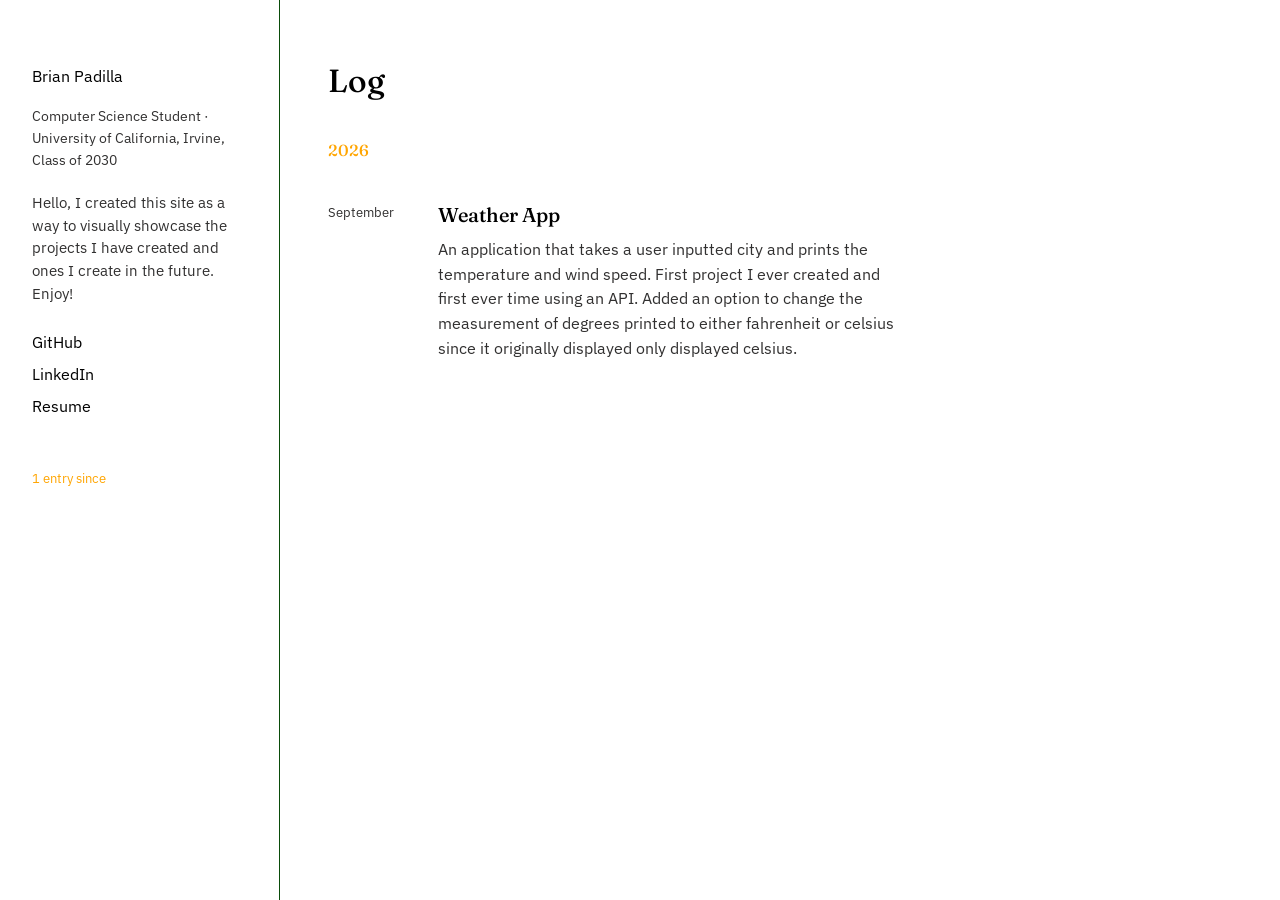
<file: docs/index.html>
<!DOCTYPE html>
<html lang="en">
<head>
    <meta charset="UTF-8">
    <meta name="viewport" content="width=device-width, initial-scale=1.0">
    <title>Brian Padilla</title>
    <meta name="description" content="Hello, I created this site as a way to visually showcase the projects I have created and ones I create in the future. Enjoy!">
    <!-- the block title and endblock will be replaced-->

    <!-- href contains two typefaces, fraunces is for headlines and dates
         IBM Plex Sans does everything else basicallu-->
    <link rel="preconnect" href="https://fonts.googleapis.com">
    <link rel="preconnect" href="https://fonts.gstatic.com" crossorigin>
    <link href="https://fonts.googleapis.com/css2?family=Fraunces:opsz,wght@9..144,400..600&family=IBM+Plex+Sans:wght@400;500;600&display=swap" rel="stylesheet">

    <link rel="stylesheet" href="static/css/style.css">
</head>
<body>
    
    <!-- Sidebar: changes on mobile devices, hopefully.-->
     <aside class="sidebar">
        <div class="sidebar-inner">
            <p class="name">Brian Padilla</p>
            <p class="role">Computer Science Student &middot; University of California, Irvine, Class of 2030</p>
            <p class="bio">Hello, I created this site as a way to visually showcase the projects I have created and ones I create in the future. Enjoy!</p>

            <nav class="links">
                
                    <a href="https://github.com/brianpad0712">GitHub</a>
                
                    <a href="https://linkedin.com/in/brian-padilla-41b920332">LinkedIn</a>
                
                    <a href="/static/resume.pdf">Resume</a>
                

            </nav>


            <!-- Checks how many projects I've put to not have bad grammar-->
            <p class="counter">1 entry since </p>
        </div>

     </aside>

     <main class="main">
        
    <h1 class="log-heading">Log</h1>

    <!-- years is a list of {year, entries} groups, newest year first,
       built in build.py so the template just loops and prints. -->
    
        <section class="year-group">
        <h2 class="year-label">2026</h2>

        
            <article class="entry">
            <p class="entry-date">September</p>
            <div class="entry-body">
                <h3 class="entry-title">
                    <a href="projects/weather-app.html">Weather App</a>
                </h3>
                <p class="entry-summary">An application that takes a user inputted city and prints the temperature and wind speed. First project I ever created and first ever time using an API. Added an option to change the measurement of degrees printed to either fahrenheit or celsius since it originally displayed only displayed celsius.</p>
                <p class="entry-meta">
                </p>
            </div>
        </article>
      
    </section>
  


     </main>
</body>
</html>
</file>
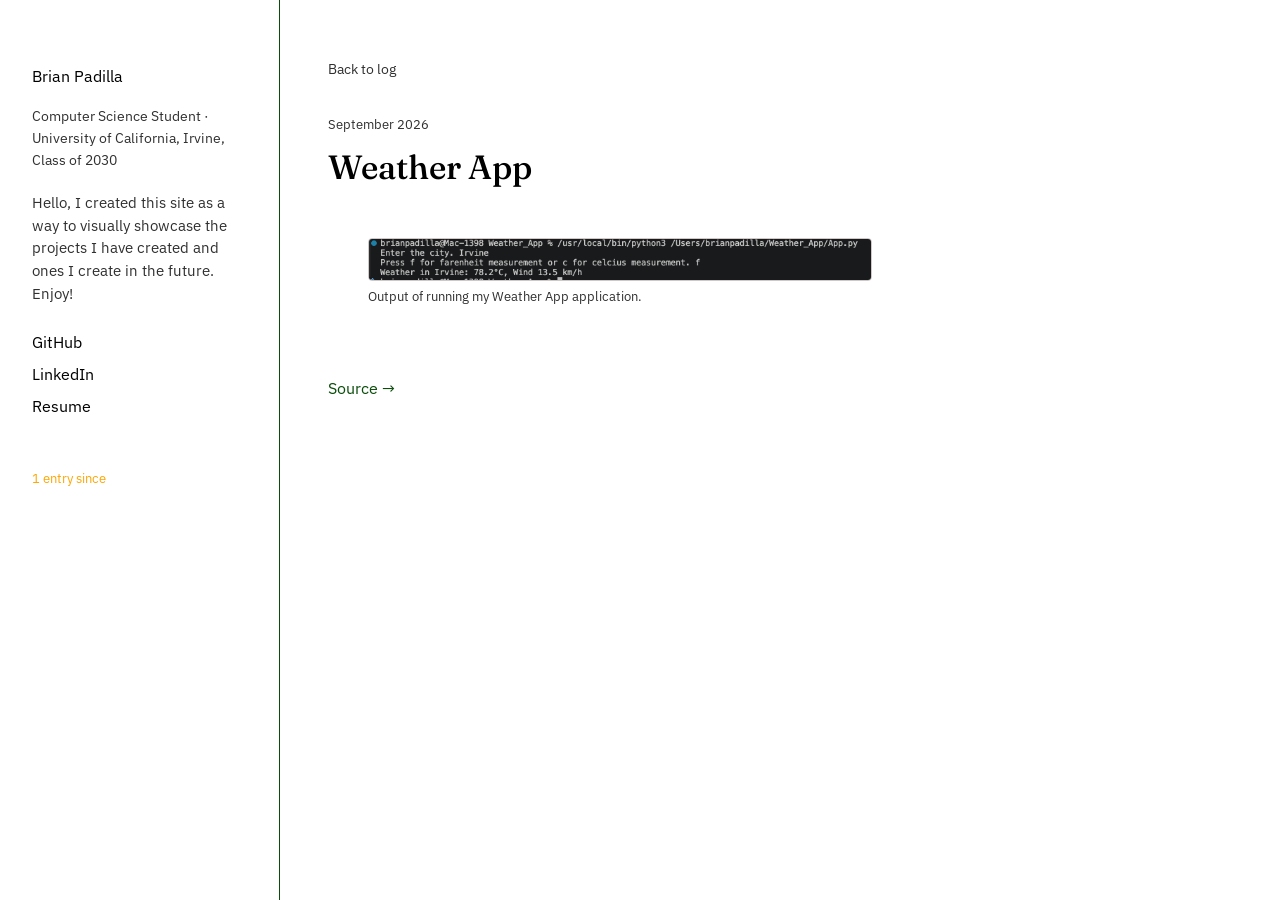
<file: docs/projects/weather-app.html>
<!DOCTYPE html>
<html lang="en">
<head>
    <meta charset="UTF-8">
    <meta name="viewport" content="width=device-width, initial-scale=1.0">
    <title>Weather App - Brian Padilla</title>
    <meta name="description" content="Hello, I created this site as a way to visually showcase the projects I have created and ones I create in the future. Enjoy!">
    <!-- the block title and endblock will be replaced-->

    <!-- href contains two typefaces, fraunces is for headlines and dates
         IBM Plex Sans does everything else basicallu-->
    <link rel="preconnect" href="https://fonts.googleapis.com">
    <link rel="preconnect" href="https://fonts.gstatic.com" crossorigin>
    <link href="https://fonts.googleapis.com/css2?family=Fraunces:opsz,wght@9..144,400..600&family=IBM+Plex+Sans:wght@400;500;600&display=swap" rel="stylesheet">

    <link rel="stylesheet" href="../static/css/style.css">
</head>
<body>
    
    <!-- Sidebar: changes on mobile devices, hopefully.-->
     <aside class="sidebar">
        <div class="sidebar-inner">
            <p class="name">Brian Padilla</p>
            <p class="role">Computer Science Student &middot; University of California, Irvine, Class of 2030</p>
            <p class="bio">Hello, I created this site as a way to visually showcase the projects I have created and ones I create in the future. Enjoy!</p>

            <nav class="links">
                
                    <a href="https://github.com/brianpad0712">GitHub</a>
                
                    <a href="https://linkedin.com/in/brian-padilla-41b920332">LinkedIn</a>
                
                    <a href="/static/resume.pdf">Resume</a>
                

            </nav>


            <!-- Checks how many projects I've put to not have bad grammar-->
            <p class="counter">1 entry since </p>
        </div>

     </aside>

     <main class="main">
        
    <a class="back" href="../index.html">Back to log</a>

    <article class="entry-full">
        <p class="entry-date">September 2026</p>
        <h1 class="entry-full-title">Weather App</h1>
        <p class="entry-meta">
            
            
        </p>

        

        
            <div class="entry-gallery">
                
                    <figure class="gallery-item">
                        <img src="../static/images/weather-app/Weather_App.png"
                            alt="Output of running my Weather App application."
                            loading="lazy">
                        <figcaption>Output of running my Weather App application.</figcaption>
                    </figure>
                
            </div>
        

        
            <div class="entry-links">
                
                    <a href="https://github.com/brianpad0712/Weather_App">Source &rarr;</a>
                
            </div>
        
  </article>


     </main>
</body>
</html>
</file>
<file: docs/static/css/style.css>
:root{
    --white: white;
    --black: black;
    --grey: rgb(49, 48, 48);
    --green: rgb(10, 76, 10);
    --orange: orange;
    --border: rgb(208, 199, 199);


    --serif: "Fraunces", Georgia, serif;
    --sans: "IBM Plex Sans", -apple-system, "Segoe UI", sans-serif;


}

* { box-sizing: border-box}

html { scroll-behavior: smooth;}

body {
  margin: 0;
  background: var(--white);
  color: var(--ink);
  font-family: var(--sans);
  font-size: 16px;
  line-height: 1.55;
  -webkit-font-smoothing: antialiased;
}

/* Respect people who've asked their OS to reduce motion. */
@media (prefers-reduced-motion: reduce) {
  html { scroll-behavior: auto; }
  * { transition: none !important; }
}

a {
  color: var(--green);
  text-decoration: none;
  border-bottom: 1px solid transparent;
  transition: border-color 0.15s ease;
}
a:hover, a:focus-visible { border-color: var(--green); }
a:focus-visible { outline: 2px solid var(--moss); outline-offset: 2px; }


.sidebar {
  position: fixed;
  top: 0; left: 0; bottom: 0;
  width: 280px;
  padding: 3rem 2rem;
  border-right: 1px solid var(--green);
  overflow-y: auto;
}

.mark {
  font-family: var(--serif);
  font-size: 1.5rem;
  font-weight: 600;
  margin: 0 0 0.25rem;
}

.role {
  margin: 0 0 1.25rem;
  color: var(--grey);
  font-size: 0.9rem;
}

.bio {
  font-size: 0.92rem;
  color: var(--grey);
  max-width: 32ch;
}

.links {
  display: flex;
  flex-direction: column;
  gap: 0.4rem;
  margin: 1.5rem 0;
}
.links a { color: var(--black); width: fit-content; }
.links a:hover { color: var(--green); }

.counter {
  font-size: 0.8rem;
  color: var(--orange);
  margin-top: 2rem;
  padding-top: 1rem;
  border-top: 1px solid var(--white);
}

.main {
  margin-left: 280px;
  max-width: 680px;
  padding: 3.5rem 3rem 6rem;
}

@media (max-width: 860px) {
  .sidebar {
    position: static;
    width: auto;
    border-right: none;
    border-bottom: 1px solid var(--white);
    padding: 2rem 1.5rem;
  }
  .main { margin-left: 0; padding: 2.5rem 1.5rem 4rem; max-width: none; }
  .bio { max-width: none; }
}


.log-heading {
  font-family: var(--serif);
  font-size: 2rem;
  font-weight: 500;
  margin: 0 0 2rem;
}

.year-group { margin-bottom: 2.5rem; }

.year-label {
  font-family: var(--serif);
  font-size: 1rem;
  font-weight: 500;
  color: var(--orange);
  margin: 0 0 1rem;
}

.entry {
  display: grid;
  grid-template-columns: 90px 1fr;
  gap: 1.25rem;
  padding: 1.25rem 0;
  border-top: 1px solid var(--white);
}
.year-group .entry:first-child { border-top: none; }

.entry-date {
  margin: 0.2rem 0 0;
  font-size: 0.8rem;
  color: var(--grey);
}

.entry-title {
  font-family: var(--serif);
  font-size: 1.25rem;
  font-weight: 500;
  margin: 0 0 0.4rem;
}
.entry-title a { color: var(--black); border-bottom: none; }
.entry-title a:hover { color: var(--green); }

.entry-summary {
  margin: 0 0 0.6rem;
  color: var(--grey);
  max-width: 60ch;
}

.entry-meta { margin: 0; font-size: 0.78rem; }
.tag, .status {
  display: inline-block;
  margin-right: 0.5rem;
  padding: 0.15rem 0.55rem;
  border: 1px solid var(--white);
  border-radius: 3px;
  color: var(--grey);
}
.status { border-color: var(--green); color: var(--green); }


.back {
  display: inline-block;
  margin-bottom: 2rem;
  font-size: 0.85rem;
  color: var(--grey);
  border-bottom: none;
}
.back:hover { color: var(--green); }

.entry-full-title {
  font-family: var(--serif);
  font-size: 2.1rem;
  font-weight: 500;
  margin: 0.4rem 0 0.75rem;
}

.entry-paragraph { max-width: 62ch; }

.entry-links {
  display: flex;
  gap: 1.25rem;
  margin-top: 2rem;
  padding-top: 1.25rem;
  border-top: 1px solid var(--white);
}

/* ---------------------------------------------------------------
   IMAGES
----------------------------------------------------------------- */
.entry-thumb {
  display: block;
  width: 100%;
  max-width: 420px;
  border: 1px solid var(--border);
  border-radius: 4px;
  margin-bottom: 0.6rem;
}

.entry-gallery {
  display: grid;
  grid-template-columns: repeat(auto-fit, minmax(240px, 1fr));
  gap: 1.25rem;
  margin: 1.75rem 0;
}

.gallery-item img {
  width: 100%;
  border: 1px solid var(--border);
  border-radius: 4px;
  display: block;
}

.gallery-item figcaption {
  margin-top: 0.4rem;
  font-size: 0.8rem;
  color: var(--grey);
}
</file>
